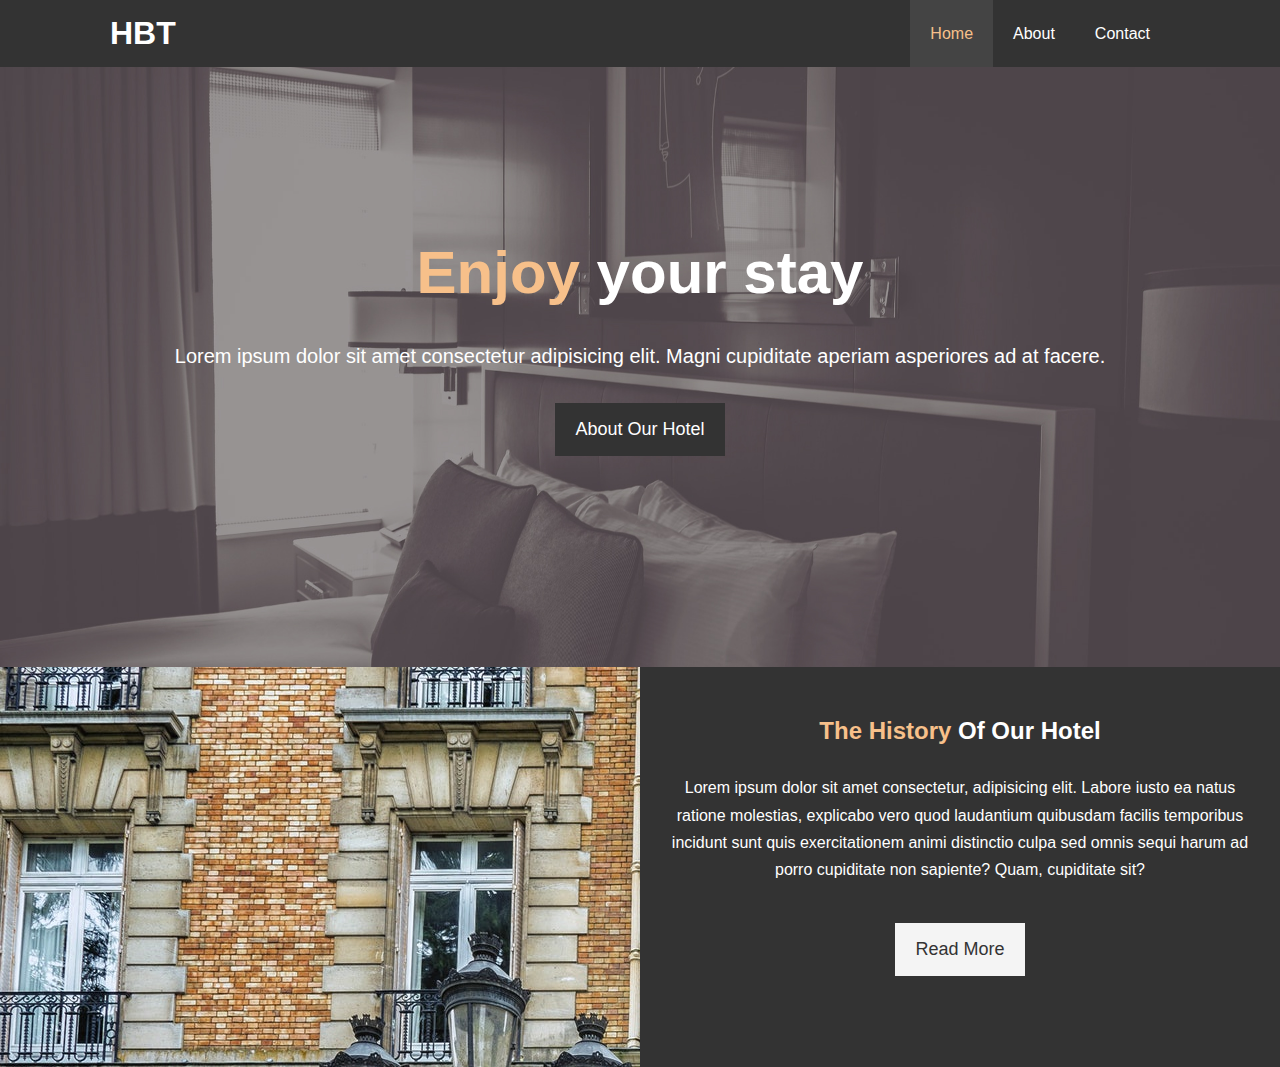
<file: index.html>
<!DOCTYPE html>
<html lang="en">
<head>
    <meta charset="UTF-8">
    <meta name="viewport" content="width=device-width, initial-scale=1.0">
    <meta name="description" content="Welcome to BT Hotel">
    <meta name="keywords" content="hotel, boma, mbarara">
    <title>Hotel BT</title>
    <link rel="stylesheet" type="text/css" href="css/style.css">

</head>
<body>
    <header>
        <nav class="navbar">

        <div class="container">
                <h1 class="logo"><a href="index.html">HBT</a></h1>
                <ul>
                    <li>
                        <a href="index.html" class="current">Home</a>
                    </li>
                    <li>
                        <a href="about.html" >About</a>
                    </li>
                    <li>
                        <a href="contact.html" >Contact</a>
                    </li>
                </ul>
            </div>
            </nav>
            <div class="showcase">
                <div class="container">
                    <div class="showcase-content">
                        <h1><span class="text-primary">Enjoy</span> your stay</h1>
                        <p class="lead">Lorem ipsum dolor sit amet consectetur adipisicing elit. Magni cupiditate aperiam asperiores ad at facere.</p>
                        <a href="about.html" class="btn">About Our Hotel</a>
                    </div>
                </div>
            </div>      
        
    </header>
    <section class="home-info bg-dark">
        <div class="info-img"></div>
        <div class="info-content">
            <h2><span class="text-primary">The History</span> Of Our Hotel</h2>
            <p>Lorem ipsum dolor sit amet consectetur, adipisicing elit. Labore iusto ea natus ratione molestias, explicabo vero quod laudantium quibusdam facilis temporibus incidunt sunt quis exercitationem animi distinctio culpa sed omnis sequi harum ad porro cupiditate non sapiente? Quam, cupiditate sit?</p>
            <a href="about.html" class="btn btn-light">Read More</a>
        </div>
    </section>
</body>
</html>
</file>
<file: css/style.css>
*{
    margin: 0;
    padding: 0;
    box-sizing: border-box;
}

/* Main Styling */
html, body{
    font-family: 'Segoe UI', Tahoma, Geneva, Verdana, sans-serif;
    line-height: 1.7em;
}

a{
    color: #333333;
    text-decoration: none;
}

h1, h2, h3{
    padding-bottom: 20px;
}

p{
    margin: 10px 0;
}

/* Utility Classes */
.container{
    margin: auto;
    max-width: 1100px;
    overflow: auto;
    padding: 0 20px;
}

.text-primary{
    color: #f7c08a;
}

.lead{
    font-size: 20px;
}

.btn{
    display: inline-block;
    font-size: 18px;
    color: #ffffff;
    background: #333333;
    padding: 13px 20px;
    border: none;
    cursor: pointer;
}

.btn:hover{
    background: #f7c08a;
    color: #333333;
}

.btn-light{
    background: #f4f4f4;
    color: #333333;
}

.bg-dark{
    background: #333333;
    color: #ffffff;
}

.bg-primary{
    background: #333333;
    color: #f7c08a;
}
/* Navbar */
.navbar{
    background: #333333;
    color: #ffffff;
    overflow: auto;
}

.navbar a{
    color: #ffffff;
}

.navbar h1{
    float: left;
    padding-top: 20px;
}

.navbar ul{
    list-style: none;
    float: right;
}

.navbar ul li{
    float: left;
}

.navbar ul li a{
    display: block;
    padding: 20px;
    text-align: center;
}

.navbar ul li a:hover, .navbar ul li a.current{
    background: #444444;
    color: #f7c08a;
    transition-duration: 2s;
}

/* Show Case */
.showcase{
    background: url("../images/showcase.jpg") no-repeat center center/cover;
    height: 600px;
}

.showcase .showcase-content{
    color: #ffffff;
    text-align: center;
    padding-top: 170px;
}

.showcase .showcase-content h1{
    font-size: 60px;
    line-height: 1.2em;
}

.showcase .showcase-content p{
    padding-bottom: 20px;
    line-height: 1.7em;
}

/* Home Info */
.home-info{
    height: 400px;
}

.home-info .info-img{
    float: left;
    width: 50%;
    background: url("../images/photo-1.jpg") no-repeat;
    min-height: 100%;
}

.home-info .info-content{
    float: right;
    width: 50%;
    height: 100%;
    text-align: center;
    padding: 50px 30px;
    overflow: hidden;
}

.home-info .info-content p{
    padding-bottom: 30px;
    /* margin-bottom: 30px; */
}
</file>
